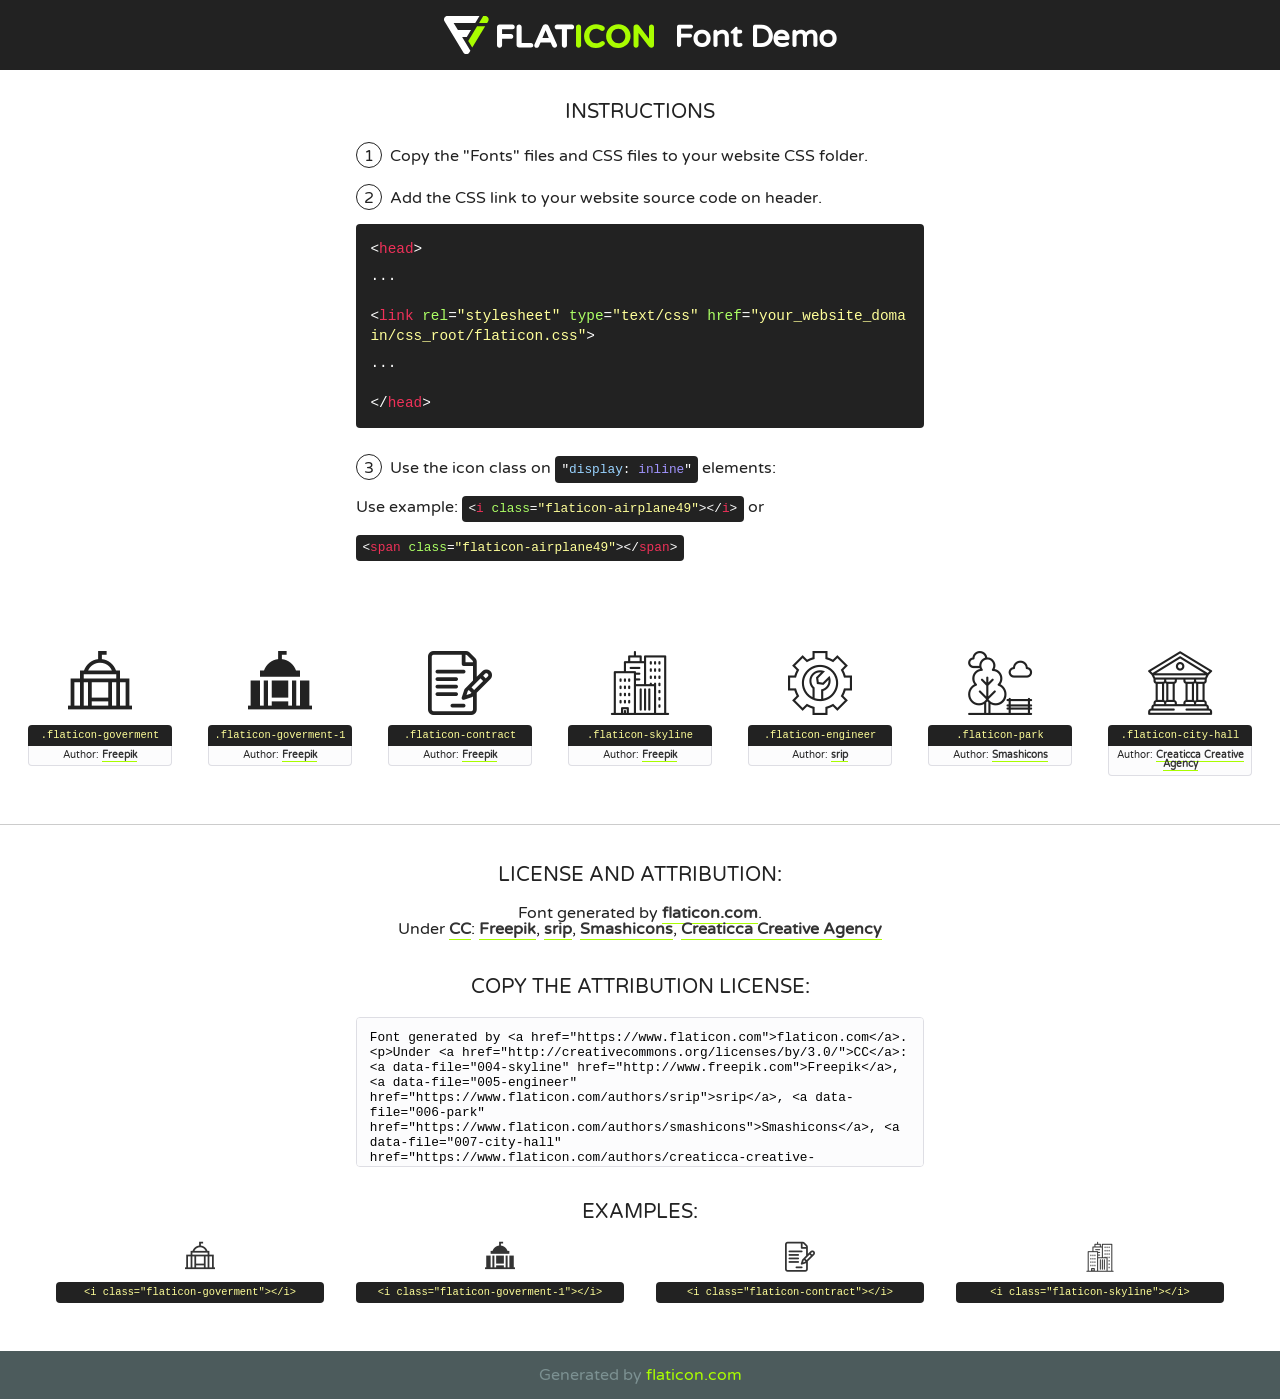
<file: fonts/flaticon/font/flaticon.html>
<!DOCTYPE html>
<!--
  Flaticon icon font: Flaticon
  Creation date: 16/05/2019 20:32
-->
<html>
<!DOCTYPE html>
<html>

<head>
    <title>Flaticon WebFont</title>
    <link href="http://fonts.googleapis.com/css?family=Varela+Round" rel="stylesheet" type="text/css" />
    <link rel="stylesheet" type="text/css" href="flaticon.css">
    <meta charset="UTF-8">
    <style>
    html, body, div, span, applet, object, iframe,
    h1, h2, h3, h4, h5, h6, p, blockquote, pre,
    a, abbr, acronym, address, big, cite, code,
    del, dfn, em, img, ins, kbd, q, s, samp,
    small, strike, strong, sub, sup, tt, var,
    b, u, i, center,
    dl, dt, dd, ol, ul, li,
    fieldset, form, label, legend,
    table, caption, tbody, tfoot, thead, tr, th, td,
    article, aside, canvas, details, embed, 
    figure, figcaption, footer, header, hgroup, 
    menu, nav, output, ruby, section, summary,
    time, mark, audio, video {
        margin: 0;
        padding: 0;
        border: 0;
        font-size: 100%;
        font: inherit;
        vertical-align: baseline;
    }
    /* HTML5 display-role reset for older browsers */
    article, aside, details, figcaption, figure, 
    footer, header, hgroup, menu, nav, section {
        display: block;
    }
    body {
        line-height: 1;
    }
    ol, ul {
        list-style: none;
    }
    blockquote, q {
        quotes: none;
    }
    blockquote:before, blockquote:after,
    q:before, q:after {
        content: '';
        content: none;
    }
    table {
        border-collapse: collapse;
        border-spacing: 0;
    }
    body {
        font-family: 'Varela Round', Helvetica, Arial, sans-serif;
        font-size: 16px;
        color: #222;
    }
    a {
        color: #333;
        border-bottom: 1px solid #a9fd00;
        font-weight: bold;
        text-decoration: none;
    }
    * {
        -moz-box-sizing: border-box;
        -webkit-box-sizing: border-box;
        box-sizing: border-box;
        margin: 0;
        padding: 0;
    }
    [class^="flaticon-"]:before, [class*=" flaticon-"]:before, [class^="flaticon-"]:after, [class*=" flaticon-"]:after {
        font-family: Flaticon;
        font-size: 30px;
        font-style: normal;
        margin-left: 20px;
        color: #333;
    }
    .wrapper {
        max-width: 600px;
        margin: auto;
        padding: 0 1em;
    }
    .title {
        font-size: 1.25em;
        text-align: center;
        margin-bottom: 1em;
        text-transform: uppercase;
    }
    header {
        text-align: center;
        background-color: #222;
        color: #fff;
        padding: 1em;
    }
    header .logo {
        width: 210px;
        height: 38px;
        display: inline-block;
        vertical-align: middle;
        margin-right: 1em;
        border: none;
    }
    header strong {
        font-size: 1.95em;
        font-weight: bold;
        vertical-align: middle;
        margin-top: 5px;
        display: inline-block;
    }
    .demo {
        margin: 2em auto;
        line-height: 1.25em;
    }
    .demo ul li {
        margin-bottom: 1em;
    }
    .demo ul li .num {
        color: #222;
        border-radius: 20px;
        display: inline-block;
        width: 26px;
        padding: 3px;
        height: 26px;
        text-align: center;
        margin-right: 0.5em;
        border: 1px solid #222;
    }
    .demo ul li code {
        background-color: #222;
        border-radius: 4px;
        padding: 0.25em 0.5em;
        display: inline-block;
        color: #fff;
        font-family: Consolas,Monaco,Lucida Console,Liberation Mono,DejaVu Sans Mono,Bitstream Vera Sans Mono,Courier New, monospace;
        font-weight: lighter;
        margin-top: 1em;
        font-size: 0.8em;
        word-break: break-all;
    }
    .demo ul li code.big {
        padding: 1em;
        font-size: 0.9em;
    }
    .demo ul li code .red {
        color: #EF3159;
    }
    .demo ul li code .green {
        color: #ACFF65;
    }
    .demo ul li code .yellow {
        color: #FFFF99;
    }
    .demo ul li code .blue {
        color: #99D3FF;
    }
    .demo ul li code .purple {
        color: #A295FF;
    }
    .demo ul li code .dots {
        margin-top: 0.5em;
        display: block;
    }
    #glyphs {
        border-bottom: 1px solid #ccc;
        padding: 2em 0;
        text-align: center;
    }
    .glyph {
        display: inline-block;
        width: 9em;
        margin: 1em;
        text-align: center;
        vertical-align: top;
        background: #FFF;
    }
    .glyph .glyph-icon {
        padding: 10px;
        display: block;
        font-family:"Flaticon";
        font-size: 64px;
        line-height: 1;
    }
    .glyph .glyph-icon:before {
        font-size: 64px;
        color: #222;
        margin-left: 0;
    }
    .class-name {
        font-size: 0.65em;
        background-color: #222;
        color: #fff;
        border-radius: 4px 4px 0 0;
        padding: 0.5em;
        color: #FFFF99;
        font-family: Consolas,Monaco,Lucida Console,Liberation Mono,DejaVu Sans Mono,Bitstream Vera Sans Mono,Courier New, monospace;
    }
    .author-name {
        font-size: 0.6em;
        background-color: #fcfcfd;
        border: 1px solid #DEDEE4;
        border-top: 0;
        border-radius: 0 0 4px 4px;
        padding: 0.5em;
    }
    .class-name:last-child {
        font-size: 10px;
        color:#888;
    }
    .class-name:last-child a {
        font-size: 10px;
        color:#555;
    }
    .class-name:last-child a:hover {
        color:#a9fd00;
    }
    .glyph > input {
        display: block;
        width: 100px;
        margin: 5px auto;
        text-align: center;
        font-size: 12px;
        cursor: text;
    }
    .glyph > input.icon-input {
        font-family:"Flaticon";
        font-size: 16px;
        margin-bottom: 10px;
    }
    .attribution .title {
        margin-top: 2em;
    }
    .attribution textarea {
        background-color: #fcfcfd;
        padding: 1em;
        border: none;
        box-shadow: none;
        border: 1px solid #DEDEE4;
        border-radius: 4px;
        resize: none;
        width: 100%;
        height: 150px;
        font-size: 0.8em;
        font-family: Consolas,Monaco,Lucida Console,Liberation Mono,DejaVu Sans Mono,Bitstream Vera Sans Mono,Courier New, monospace;
        -webkit-appearance: none;
    }
    .iconsuse {
        margin: 2em auto;
        text-align: center;
        max-width: 1200px;
    }
    .iconsuse:after {
        content: '';
        display: table;
        clear: both;
    }
    .iconsuse .image {
        float: left;
        width: 25%;
        padding: 0 1em;
    }
    .iconsuse .image p {
        margin-bottom: 1em;
    }
    .iconsuse .image span {
        display: block;
        font-size: 0.65em;
        background-color: #222;
        color: #fff;
        border-radius: 4px;
        padding: 0.5em;
        color: #FFFF99;
        margin-top: 1em;
        font-family: Consolas,Monaco,Lucida Console,Liberation Mono,DejaVu Sans Mono,Bitstream Vera Sans Mono,Courier New, monospace;
    }
    #footer {
        text-align: center;
        background-color: #4C5B5C;
        color: #7c9192;
        padding: 1em;
    }
    #footer a {
        border: none;
        color: #a9fd00;
        font-weight: normal;
    }
    @media (max-width: 960px) {
        .iconsuse .image {
            width: 50%;
        }
    }
    @media (max-width: 560px) {
        .iconsuse .image {
            width: 100%;
        }
    }
    </style>
</head>

<body class="characters-off">

    <header>
        <a href="https://www.flaticon.com" target="_blank" class="logo">
            <svg version="1.1" xmlns="http://www.w3.org/2000/svg" xmlns:xlink="http://www.w3.org/1999/xlink" xmlns:a="http://ns.adobe.com/AdobeSVGViewerExtensions/3.0/" viewBox="0 0 560.875 102.036" enable-background="new 0 0 560.875 102.036" xml:space="preserve">
                <defs>
                </defs>
                <g>
                    <g class="letters">
                        <path fill="#ffffff" d="M141.596,29.675c0-3.777,2.985-6.767,6.764-6.767h34.438c3.426,0,6.15,2.728,6.15,6.15
                        c0,3.43-2.724,6.149-6.15,6.149h-27.674v13.091h23.719c3.429,0,6.151,2.724,6.151,6.15c0,3.43-2.723,6.149-6.151,6.149h-23.719
                        v17.574c0,3.773-2.986,6.761-6.764,6.761c-3.779,0-6.764-2.989-6.764-6.761V29.675z"></path>
                        <path fill="#ffffff" d="M193.844,29.149c0-3.781,2.985-6.767,6.764-6.767c3.776,0,6.763,2.985,6.763,6.767v42.957h25.039
                        c3.426,0,6.149,2.726,6.149,6.153c0,3.425-2.723,6.15-6.149,6.15h-31.802c-3.779,0-6.764-2.986-6.764-6.768V29.149z"></path>
                        <path fill="#ffffff" d="M241.891,75.71l21.438-48.407c1.492-3.341,4.215-5.357,7.906-5.357h0.792
                        c3.686,0,6.323,2.017,7.815,5.357l21.439,48.407c0.436,0.967,0.701,1.845,0.701,2.723c0,3.602-2.809,6.501-6.414,6.501
                        c-3.161,0-5.269-1.845-6.499-4.655l-4.132-9.661h-27.059l-4.301,10.102c-1.144,2.631-3.426,4.214-6.237,4.214
                        c-3.517,0-6.24-2.81-6.24-6.325C241.1,77.64,241.451,76.677,241.891,75.71z M279.932,58.666l-8.521-20.297l-8.526,20.297H279.932
                        z"></path>
                        <path fill="#ffffff" d="M314.864,35.387H301.86c-3.429,0-6.239-2.813-6.239-6.238c0-3.429,2.811-6.24,6.239-6.24h39.533
                        c3.426,0,6.237,2.811,6.237,6.24c0,3.425-2.811,6.238-6.237,6.238h-13.001v42.785c0,3.773-2.99,6.761-6.764,6.761
                        c-3.779,0-6.764-2.989-6.764-6.761V35.387z"></path>
                        <path fill="#A9FD00" d="M352.615,29.149c0-3.781,2.985-6.767,6.767-6.767c3.774,0,6.761,2.985,6.761,6.767v49.024
                        c0,3.773-2.987,6.761-6.761,6.761c-3.781,0-6.767-2.989-6.767-6.761V29.149z"></path>
                        <path fill="#A9FD00" d="M374.132,53.836v-0.179c0-17.481,13.178-31.801,32.065-31.801c9.22,0,15.459,2.458,20.557,6.238
                        c1.402,1.054,2.637,2.985,2.637,5.357c0,3.692-2.985,6.59-6.681,6.59c-1.845,0-3.071-0.702-4.044-1.319
                        c-3.776-2.813-7.729-4.393-12.562-4.393c-10.364,0-17.831,8.611-17.831,19.154v0.173c0,10.542,7.291,19.329,17.831,19.329
                        c5.715,0,9.492-1.756,13.359-4.834c1.049-0.874,2.458-1.491,4.039-1.491c3.429,0,6.325,2.813,6.325,6.236
                        c0,2.106-1.056,3.78-2.282,4.834c-5.539,4.834-12.036,7.733-21.878,7.733C387.572,85.464,374.132,71.493,374.132,53.836z"></path>
                        <path fill="#A9FD00" d="M433.009,53.836v-0.179c0-17.481,13.79-31.801,32.766-31.801c18.981,0,32.592,14.143,32.592,31.628v0.173
                        c0,17.483-13.785,31.807-32.769,31.807C446.625,85.464,433.009,71.32,433.009,53.836z M484.224,53.836v-0.179
                        c0-10.539-7.725-19.326-18.626-19.326c-10.893,0-18.449,8.611-18.449,19.154v0.173c0,10.542,7.73,19.329,18.626,19.329
                        C476.676,72.986,484.224,64.378,484.224,53.836z"></path>
                        <path fill="#A9FD00" d="M506.233,29.321c0-3.774,2.99-6.763,6.767-6.763h1.401c3.252,0,5.183,1.583,7.029,3.953l26.093,34.265
                        V29.059c0-3.692,2.99-6.677,6.681-6.677c3.683,0,6.671,2.985,6.671,6.677v48.934c0,3.78-2.987,6.765-6.764,6.765h-0.436
                        c-3.257,0-5.188-1.581-7.034-3.953l-27.056-35.492v32.944c0,3.687-2.985,6.676-6.678,6.676c-3.683,0-6.673-2.989-6.673-6.676
                        V29.321z"></path>
                    </g>
                    <g class="insignia">
                        <path fill="#ffffff" d="M48.372,56.137h12.517l11.156-18.537H37.186L25.688,18.539h57.825L94.668,0H9.271
                        C5.925,0,2.842,1.801,1.198,4.716c-1.644,2.907-1.593,6.482,0.134,9.343l50.38,83.501c1.678,2.781,4.689,4.476,7.938,4.476
                        c3.246,0,6.257-1.695,7.935-4.476l2.898-4.804L48.372,56.137z"></path>
                        <g class="i">
                            <path fill="#A9FD00" d="M93.575,18.539h0.031v0.004l21.652,0.004l2.705-4.488c1.727-2.861,1.778-6.436,0.133-9.343
                            C116.454,1.801,113.371,0,110.026,0h-5.294L93.575,18.539z"></path>
                            <polygon fill="#A9FD00" points="88.291,27.356 64.725,66.486 75.519,84.404 109.942,27.356"></polygon>
                        </g>
                    </g>
                </g>
            </svg>
        </a>
        <strong>Font Demo</strong>
    </header>


    <section class="demo wrapper">

        <p class="title">Instructions</p>

        <ul>
            <li>
                <span class="num">1</span>Copy the "Fonts" files and CSS files to your website CSS folder.
            </li>
            <li>
                <span class="num">2</span>Add the CSS link to your website source code on header.
                <code class="big">
                    &lt;<span class="red">head</span>&gt;
                    <br/><span class="dots">...</span>
                    <br/>&lt;<span class="red">link</span> <span class="green">rel</span>=<span class="yellow">"stylesheet"</span> <span class="green">type</span>=<span class="yellow">"text/css"</span> <span class="green">href</span>=<span class="yellow">"your_website_domain/css_root/flaticon.css"</span>&gt;
                    <br/><span class="dots">...</span>
                    <br/>&lt;/<span class="red">head</span>&gt;
                </code>
            </li>

            <li>
                <p>
                    <span class="num">3</span>Use the icon class on <code>"<span class="blue">display</span>:<span class="purple"> inline</span>"</code> elements:
                    <br />
                    Use example: <code>&lt;<span class="red">i</span> <span class="green">class</span>=<span class="yellow">&quot;flaticon-airplane49&quot;</span>&gt;&lt;/<span class="red">i</span>&gt;</code> or <code>&lt;<span class="red">span</span> <span class="green">class</span>=<span class="yellow">&quot;flaticon-airplane49&quot;</span>&gt;&lt;/<span class="red">span</span>&gt;</code>
            </li>
        </ul>

    </section>




   <section id="glyphs">          
    
      
        <div class="glyph"><div class="glyph-icon flaticon-goverment"></div>
            <div class="class-name">.flaticon-goverment</div>
            <div class="author-name">Author: <a data-file="001-goverment" href="http://www.freepik.com">Freepik</a> </div> 
        </div>        
        
        <div class="glyph"><div class="glyph-icon flaticon-goverment-1"></div>
            <div class="class-name">.flaticon-goverment-1</div>
            <div class="author-name">Author: <a data-file="002-goverment-1" href="http://www.freepik.com">Freepik</a> </div> 
        </div>        
        
        <div class="glyph"><div class="glyph-icon flaticon-contract"></div>
            <div class="class-name">.flaticon-contract</div>
            <div class="author-name">Author: <a data-file="003-contract" href="http://www.freepik.com">Freepik</a> </div> 
        </div>        
        
        <div class="glyph"><div class="glyph-icon flaticon-skyline"></div>
            <div class="class-name">.flaticon-skyline</div>
            <div class="author-name">Author: <a data-file="004-skyline" href="http://www.freepik.com">Freepik</a> </div> 
        </div>        
        
        <div class="glyph"><div class="glyph-icon flaticon-engineer"></div>
            <div class="class-name">.flaticon-engineer</div>
            <div class="author-name">Author: <a data-file="005-engineer" href="https://www.flaticon.com/authors/srip">srip</a> </div> 
        </div>        
        
        <div class="glyph"><div class="glyph-icon flaticon-park"></div>
            <div class="class-name">.flaticon-park</div>
            <div class="author-name">Author: <a data-file="006-park" href="https://www.flaticon.com/authors/smashicons">Smashicons</a> </div> 
        </div>        
        
        <div class="glyph"><div class="glyph-icon flaticon-city-hall"></div>
            <div class="class-name">.flaticon-city-hall</div>
            <div class="author-name">Author: <a data-file="007-city-hall" href="https://www.flaticon.com/authors/creaticca-creative-agency">Creaticca Creative Agency</a> </div> 
        </div>        
        

    </section>



    <section class="attribution wrapper"   style="text-align:center;">

      <div class="title">License and attribution:</div><div class="attrDiv">Font generated by <a href="https://www.flaticon.com">flaticon.com</a>. <div><p>Under <a href="http://creativecommons.org/licenses/by/3.0/">CC</a>: <a data-file="004-skyline" href="http://www.freepik.com">Freepik</a>, <a data-file="005-engineer" href="https://www.flaticon.com/authors/srip">srip</a>, <a data-file="006-park" href="https://www.flaticon.com/authors/smashicons">Smashicons</a>, <a data-file="007-city-hall" href="https://www.flaticon.com/authors/creaticca-creative-agency">Creaticca Creative Agency</a></p>  </div>
      </div>
      <div class="title">Copy the Attribution License:</div>

    <textarea onclick="this.focus();this.select();">Font generated by &lt;a href=&quot;https://www.flaticon.com&quot;&gt;flaticon.com&lt;/a&gt;. <p>Under <a href="http://creativecommons.org/licenses/by/3.0/">CC</a>: <a data-file="004-skyline" href="http://www.freepik.com">Freepik</a>, <a data-file="005-engineer" href="https://www.flaticon.com/authors/srip">srip</a>, <a data-file="006-park" href="https://www.flaticon.com/authors/smashicons">Smashicons</a>, <a data-file="007-city-hall" href="https://www.flaticon.com/authors/creaticca-creative-agency">Creaticca Creative Agency</a></p>  
     </textarea>

    </section>

    <section class="iconsuse">

          <div class="title">Examples:</div>            
             
            <div class="image">
                <p>
                    <i class="glyph-icon flaticon-goverment"></i> 
                    <span>&lt;i class=&quot;flaticon-goverment&quot;&gt;&lt;/i&gt;</span>
                </p>
            </div>
            
            <div class="image">
                <p>
                    <i class="glyph-icon flaticon-goverment-1"></i> 
                    <span>&lt;i class=&quot;flaticon-goverment-1&quot;&gt;&lt;/i&gt;</span>
                </p>
            </div>
            
            <div class="image">
                <p>
                    <i class="glyph-icon flaticon-contract"></i> 
                    <span>&lt;i class=&quot;flaticon-contract&quot;&gt;&lt;/i&gt;</span>
                </p>
            </div>
            
            <div class="image">
                <p>
                    <i class="glyph-icon flaticon-skyline"></i> 
                    <span>&lt;i class=&quot;flaticon-skyline&quot;&gt;&lt;/i&gt;</span>
                </p>
            </div>
                       
        </div>
                            
    </section>

<div id="footer">
    <div>Generated by <a href="https://www.flaticon.com">flaticon.com</a>
    </div>
</div>



</body>
</html>
</file>
<file: fonts/flaticon/font/flaticon.css>
/*
  	Flaticon icon font: Flaticon
  	Creation date: 16/05/2019 20:32
  	*/

@font-face {
  font-family: "Flaticon";
  src: url("./Flaticon.eot");
  src: url("./Flaticon.eot?#iefix") format("embedded-opentype"),
       url("./Flaticon.woff2") format("woff2"),
       url("./Flaticon.woff") format("woff"),
       url("./Flaticon.ttf") format("truetype"),
       url("./Flaticon.svg#Flaticon") format("svg");
  font-weight: normal;
  font-style: normal;
}

@media screen and (-webkit-min-device-pixel-ratio:0) {
  @font-face {
    font-family: "Flaticon";
    src: url("./Flaticon.svg#Flaticon") format("svg");
  }
}

[class^="flaticon-"]:before, [class*=" flaticon-"]:before,
[class^="flaticon-"]:after, [class*=" flaticon-"]:after {   
  font-family: Flaticon;
        font-size: 50px;
font-style: normal;
}

.flaticon-goverment:before { content: "\f100"; }
.flaticon-goverment-1:before { content: "\f101"; }
.flaticon-contract:before { content: "\f102"; }
.flaticon-skyline:before { content: "\f103"; }
.flaticon-engineer:before { content: "\f104"; }
.flaticon-park:before { content: "\f105"; }
.flaticon-city-hall:before { content: "\f106"; }
</file>
